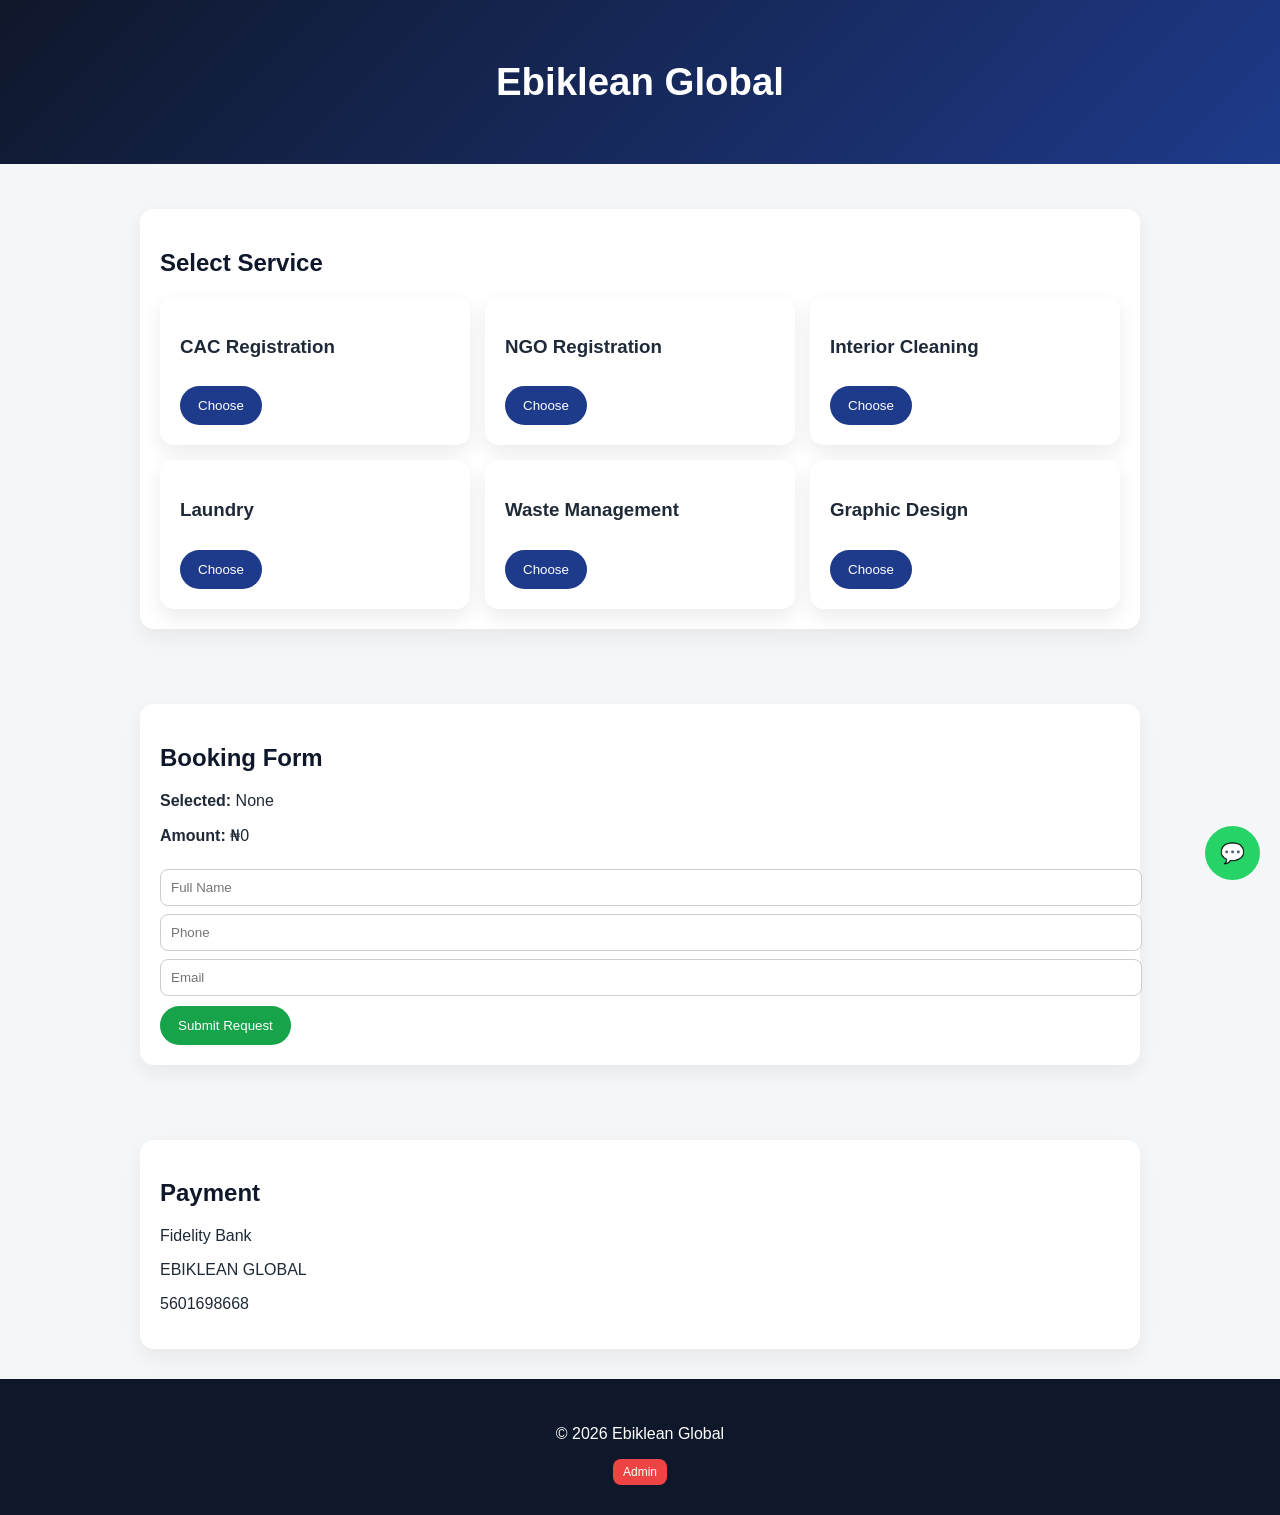
<file: index.html>
<!DOCTYPE html><html lang="en">
<head>
  <meta charset="UTF-8" />
  <meta name="viewport" content="width=device-width, initial-scale=1.0" />
  <title>Ebiklean Global</title>
  <style>
    body { font-family: Arial, sans-serif; margin:0; background:#f4f6f8; color:#1f2937; }
    header { background:linear-gradient(135deg,#0f172a,#1e3a8a); color:#fff; padding:60px 20px; text-align:center; }
    header h1 { margin:0; font-size:2.4rem; }
    section { max-width:1000px; margin:auto; padding:30px 20px; }.grid { display:grid; grid-template-columns:repeat(auto-fit,minmax(240px,1fr)); gap:15px; }

.card { background:#fff; padding:20px; border-radius:14px; box-shadow:0 8px 20px rgba(0,0,0,0.08); }

h2 { color:#0f172a; }

.btn { display:inline-block; padding:12px 18px; background:#1e3a8a; color:#fff; border:none; border-radius:20px; cursor:pointer; margin-top:10px; text-decoration:none; }

.btn-green { background:#16a34a; }

.box { background:#fff; padding:20px; border-radius:14px; margin-top:15px; box-shadow:0 8px 20px rgba(0,0,0,0.06); }

footer { text-align:center; padding:30px; background:#0f172a; color:#fff; }

.whatsapp { position:fixed; bottom:20px; right:20px; background:#25D366; color:#fff; padding:15px; border-radius:50%; text-decoration:none; font-size:20px; }

input { width:100%; padding:10px; margin-top:8px; border-radius:8px; border:1px solid #ccc; }

.admin { display:none; background:#111827; color:#fff; padding:20px; margin-top:20px; border-radius:14px; }

.admin-item { background:#1f2937; padding:10px; margin-bottom:10px; border-radius:10px; }

.small-btn { padding:6px 10px; font-size:12px; background:#ef4444; border:none; color:#fff; border-radius:8px; cursor:pointer; }

  </style>
</head>
<body><header>
  <h1>Ebiklean Global</h1>
</header><section>
  <div class="box">
    <h2>Select Service</h2><div class="grid">
  <div class="card">
    <h3>CAC Registration</h3>
    <button class="btn" onclick="selectService('CAC Registration',10000)">Choose</button>
  </div>

  <div class="card">
    <h3>NGO Registration</h3>
    <button class="btn" onclick="selectService('NGO Registration',35000)">Choose</button>
  </div>

  <div class="card">
    <h3>Interior Cleaning</h3>
    <button class="btn" onclick="selectService('Interior Cleaning',0)">Choose</button>
  </div>

  <div class="card">
    <h3>Laundry</h3>
    <button class="btn" onclick="selectService('Laundry',0)">Choose</button>
  </div>

  <div class="card">
    <h3>Waste Management</h3>
    <button class="btn" onclick="selectService('Waste Management',0)">Choose</button>
  </div>

  <div class="card">
    <h3>Graphic Design</h3>
    <button class="btn" onclick="selectService('Graphic Design',5000)">Choose</button>
  </div>
</div>

  </div>
</section><section>
  <div class="box">
    <h2>Booking Form</h2><p><b>Selected:</b> <span id="serviceName">None</span></p>
<p><b>Amount:</b> ₦<span id="amount">0</span></p>

<input id="name" placeholder="Full Name" />
<input id="phone" placeholder="Phone" />
<input id="email" placeholder="Email" />

<button class="btn btn-green" onclick="proceed()">Submit Request</button>

  </div>
</section><section>
  <div class="box">
    <h2>Payment</h2>
    <p>Fidelity Bank</p>
    <p>EBIKLEAN GLOBAL</p>
    <p>5601698668</p>
  </div>
</section><section class="admin" id="adminPanel">
  <h2>Admin Dashboard</h2>
  <div id="adminData"></div>
</section><footer>
  <p>© 2026 Ebiklean Global</p>
  <button class="small-btn" onclick="openAdmin()">Admin</button>
</footer><a class="whatsapp" id="wa" target="_blank">💬</a>

<script>

// 🔥 CLOUD ENDPOINT (YOU WILL REPLACE THIS)
const API_URL = "https://script.google.com/macros/s/YOUR_SCRIPT_ID/exec";

let selectedService='';
let selectedAmount=0;

function selectService(name,amount){
  selectedService=name;
  selectedAmount=amount;

  document.getElementById('serviceName').innerText=name;
  document.getElementById('amount').innerText=amount;

  alert(name + " selected");
}

async function proceed(){

  let name=document.getElementById('name').value;
  let phone=document.getElementById('phone').value;
  let email=document.getElementById('email').value;

  if(!selectedService){alert("Select service");return;}

  let ref='EBK'+Math.floor(Math.random()*1000000);

  let data={
    name,
    phone,
    email,
    service:selectedService,
    amount:selectedAmount,
    ref,
    time:new Date().toLocaleString()
  };

  // 📡 SEND TO CLOUD DATABASE (Google Sheets via Apps Script)
  try{
    await fetch(API_URL,{method:"POST",body:JSON.stringify(data)});
  }catch(e){console.log("Cloud save failed",e);}

  let msg=`Hello, I am ${name}. Service: ${selectedService}. Ref:${ref}`;
  let url=`https://wa.me/2347031204549?text=${encodeURIComponent(msg)}`;

  document.getElementById('wa').href=url;
  window.open(url,'_blank');
}

// 🔐 ADMIN SYSTEM (CLOUD FETCH)
async function openAdmin(){

  let pass=prompt("Enter Admin Password");
  if(pass!="EBKADMIN2026"){alert("Wrong password");return;}

  let panel=document.getElementById('adminPanel');
  panel.style.display="block";

  let res = await fetch(API_URL);
  let data = await res.json();

  let html="";

  data.forEach(d=>{
    html+=`
    <div class='admin-item'>
      <b>${d.name}</b><br>
      ${d.service} - ₦${d.amount}<br>
      ${d.phone} | ${d.email}<br>
      Ref: ${d.ref}<br>
      ${d.time}
    </div>`;
  });

  document.getElementById('adminData').innerHTML=html;
}

</script></body>
</html>
</file>
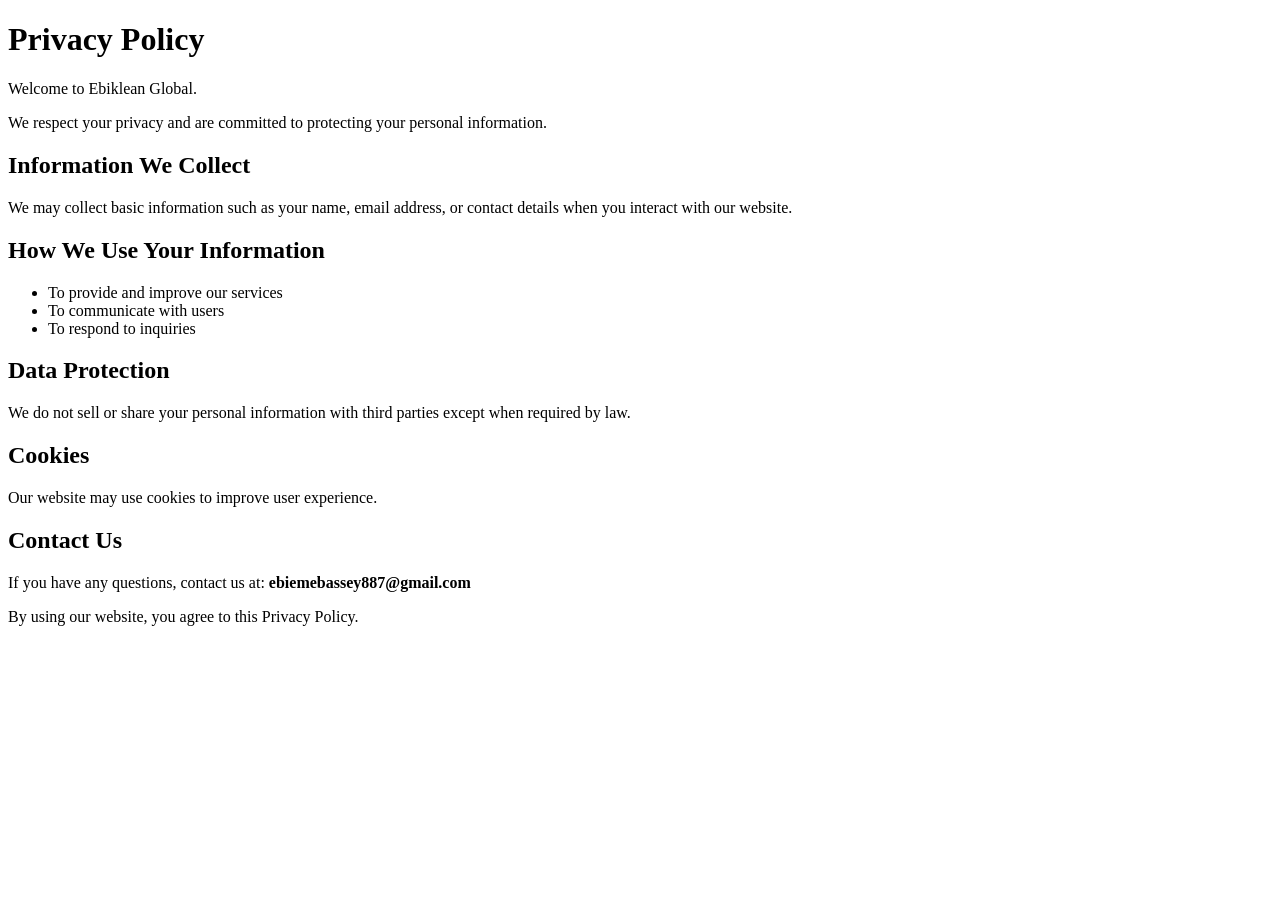
<file: privacy.html>
<!DOCTYPE html>
<html lang="en">
<head>
    <meta charset="UTF-8">
    <meta name="viewport" content="width=device-width, initial-scale=1.0">
    <title>Privacy Policy - Ebiklean Global</title>
</head>
<body>

    <h1>Privacy Policy</h1>

    <p>Welcome to Ebiklean Global.</p>

    <p>We respect your privacy and are committed to protecting your personal information.</p>

    <h2>Information We Collect</h2>
    <p>We may collect basic information such as your name, email address, or contact details when you interact with our website.</p>

    <h2>How We Use Your Information</h2>
    <ul>
        <li>To provide and improve our services</li>
        <li>To communicate with users</li>
        <li>To respond to inquiries</li>
    </ul>

    <h2>Data Protection</h2>
    <p>We do not sell or share your personal information with third parties except when required by law.</p>

    <h2>Cookies</h2>
    <p>Our website may use cookies to improve user experience.</p>

    <h2>Contact Us</h2>
    <p>If you have any questions, contact us at: <strong>ebiemebassey887@gmail.com</strong></p>

    <p>By using our website, you agree to this Privacy Policy.</p>

</body>
</html>
</file>
